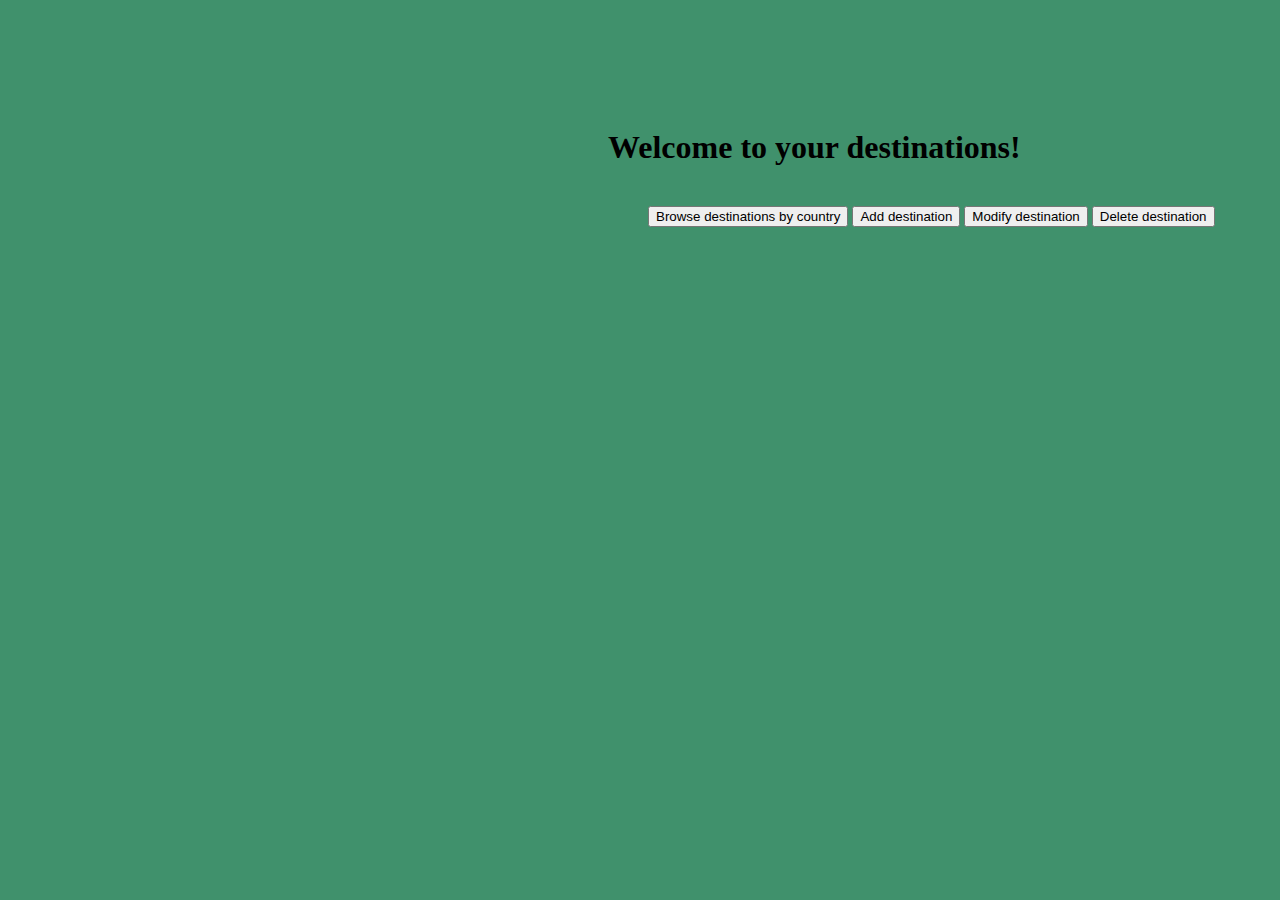
<file: Lab7_web/index.html>
<!DOCTYPE html>
<html lang="en">

<head>
    <meta charset="UTF-8">
    <title>Destinations</title>
    <link rel="stylesheet" type="text/css" href="style.css">
</head>

<body class="index">

<h1>Welcome to your destinations!</h1>

<br>
<button type="button" onclick="location.href='./browse.php'" style="margin-left: 40px">Browse destinations by country</button>
<button type="button" onclick="location.href='./add.php'">Add destination</button>
<button type="button" onclick="location.href='./modify.php'">Modify destination</button>
<button type="button" onclick="location.href='./delete.php'">Delete destination</button>
<br> <br> <br>

</html>
</body>

</html>
</file>
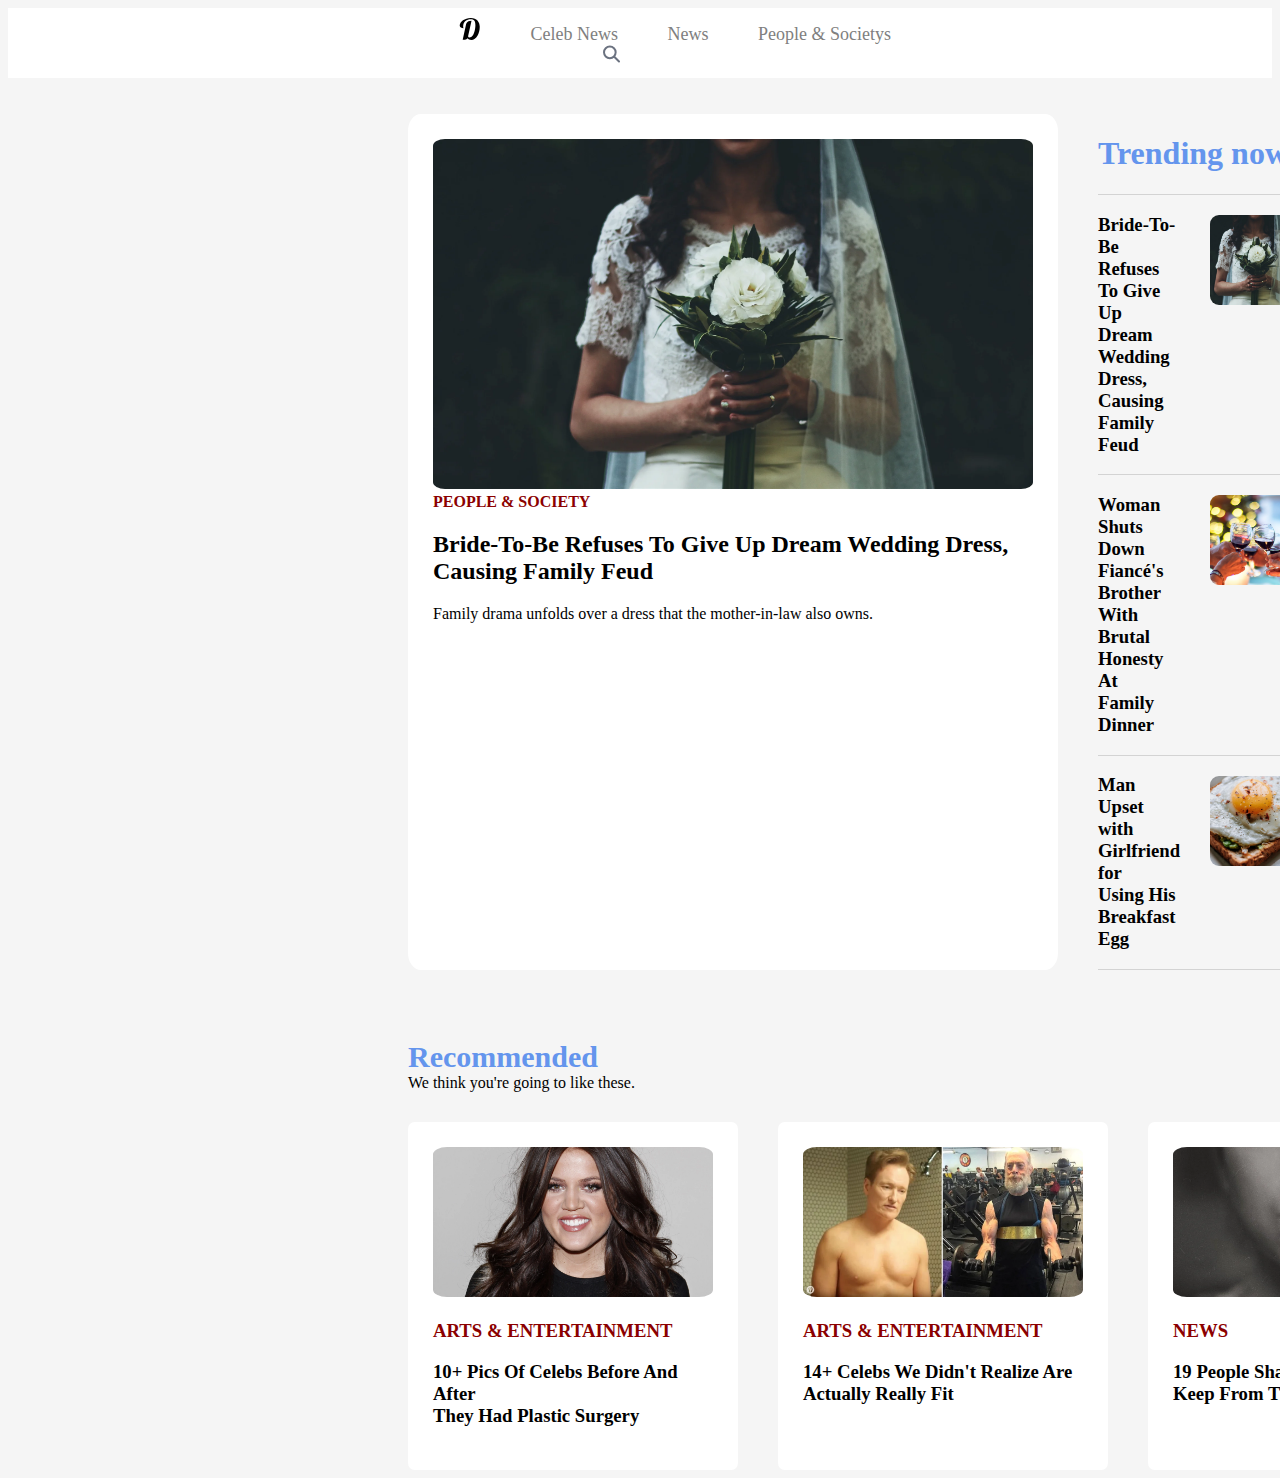
<file: diply_copy/diply.html>
<!DOCTYPE html>
<html lang="en">
<head>
    <meta charset="UTF-8">
    <title>diply</title>
    <link rel="stylesheet" href="style.css">
</head>
<body class="base">

<div class="header centered">
    <div class="lefted">
        <span style="margin-left: 22em;">&nbsp &nbsp &nbsp &nbsp &nbsp</span>
        <svg
                width="22"
                height="22"
                viewBox="0 0 23 24"
                fill="none"
                xmlns="http://www.w3.org/2000/svg"
        >
            <path
                    d="M12.2945 -0.000311029C5.85336 -0.000311029 0.261963 3.99445 0.261963 8.3039C0.261963 10.4425 2.33906 11.2286 4.4973 11.2286C4.14795 10.5725 3.98927 9.83166 4.03922 9.08998C4.03922 4.30916 7.86472 1.44597 12.3448 1.44597C15.7451 1.44597 17.3802 3.08177 17.3802 7.80037C17.3802 13.04 15.3801 19.9392 12.0574 21.0708C11.7466 21.1624 11.4258 21.2164 11.1021 21.2316C10.8559 21.2668 10.6049 21.2382 10.373 21.1486C10.141 21.059 9.936 20.9114 9.77752 20.7199C9.61896 20.5284 9.51224 20.2993 9.46752 20.0548C9.4228 19.8102 9.44168 19.5583 9.52224 19.323L13.1589 2.95799L11.2154 3.1678C10.2814 3.27755 9.40368 3.67195 8.70144 4.29749C7.99923 4.92303 7.50641 5.74944 7.28985 6.66461L3.52728 23.5926H6.03659C6.59255 23.5961 7.14022 23.4579 7.62794 23.191C8.11568 22.9241 8.52736 22.5374 8.82424 22.0673C9.29408 22.6507 9.88472 23.1254 10.5554 23.4589C11.2262 23.7923 11.9612 23.9765 12.7099 23.999C12.7512 23.999 12.7924 23.999 12.8323 23.999C18.6818 23.999 22.1338 16.4025 22.1338 9.4823C22.1338 4.29237 18.765 -0.00170898 12.291 -0.00170898"
                    fill="black"
            />
        </svg>
        <span class="font1">&nbsp Celeb News</span>
        <span class="font1">&nbsp News</span>
        <span class="font1">&nbsp People & Societys</span>
        <span style="margin-left: 30em;">&nbsp &nbsp &nbsp &nbsp &nbsp</span>

        <svg
                width="17"
                height="18"
                viewBox="0 0 17 18"
                fill="none"
                xmlns="http://www.w3.org/2000/svg"
        >
            <path
                    d="M16 16.5L11 11.5M12.6667 7.33333C12.6667 10.555 10.055 13.1667 6.83333 13.1667C3.61167 13.1667 1 10.555 1 7.33333C1 4.11167 3.61167 1.5 6.83333 1.5C10.055 1.5 12.6667 4.11167 12.6667 7.33333Z"
                    stroke="#6B7280"
                    stroke-width="2"
                    stroke-linecap="round"
                    stroke-linejoin="round"
            />
        </svg>
    </div>
</div>
<br><br>
<div class="flex">
    <div class="article_section">
        <img src="pic_2.jpg" width="600" height="350">
        <br>
        <span class="font2">PEOPLE & SOCIETY</span>
        <h2 class="font3">Bride-To-Be Refuses To Give Up Dream Wedding Dress,<br> Causing Family Feud</h2>
        <span class="font3">Family drama unfolds over a dress that the mother-in-law also owns.</span>
    </div>
    <div class="trending">
        <h1 class="font4">Trending now</h1>
        <div class="line"></div>
        <div class="flex">
            <h3 class="font3">Bride-To-Be Refuses To Give Up<br> Dream Wedding Dress, Causing <br>Family Feud</h3>
            <img class="img2" src="pic_3.jpg.png" width="90" height="90">
        </div>
        <div class="line"></div>
        <div class="flex">
            <h3 class="font3">Woman Shuts Down Fiancé's<br> Brother With Brutal Honesty At<br> Family Dinner</h3>
            <img class="img2" src="pic_5.png" width="90" height="90">
        </div>
        <div class="line"></div>
        <div class="flex">
            <h3 class="font3">Man Upset with Girlfriend for &nbsp &nbsp <br>Using His Breakfast Egg</h3>
            <img class="img2" src="pic_4.png" width="90" height="90">
        </div>

        <div class="line"></div>
    </div>

</div>
<article class="spacing">
    <span class="font5"> Recommended</span>
    <br>
    <span class="font3">We think you're going to like these.</span>
</article>

<div class="spacing_bottom"></div>
<div class="flex">
    <div class="article_section">
        <img class="img3" src="pic_art1.webp" width="280" height="150">
        <h3 class="font2">ARTS & ENTERTAINMENT</h3>
        <h3 class="font3">10+ Pics Of Celebs Before And After<br> They Had Plastic Surgery</h3>
    </div>

    <div class="section">
        <img class="img3" src="pic_art2.webp" width="280" height="150">
        <h3 class="font2">ARTS & ENTERTAINMENT</h3>
        <h3 class="font3">14+ Celebs We Didn't Realize Are<br> Actually Really Fit</h3>
    </div>

    <div class="section">
        <img class="img3" src="pic_art3.webp" width="280" height="150">
        <h3 class="font2">NEWS</h3>
        <h3 class="font3">19 People Share Dark Secrets They<br> Keep From Their Partner</h3>

    </div>

</div>

</body>
</html>
</file>
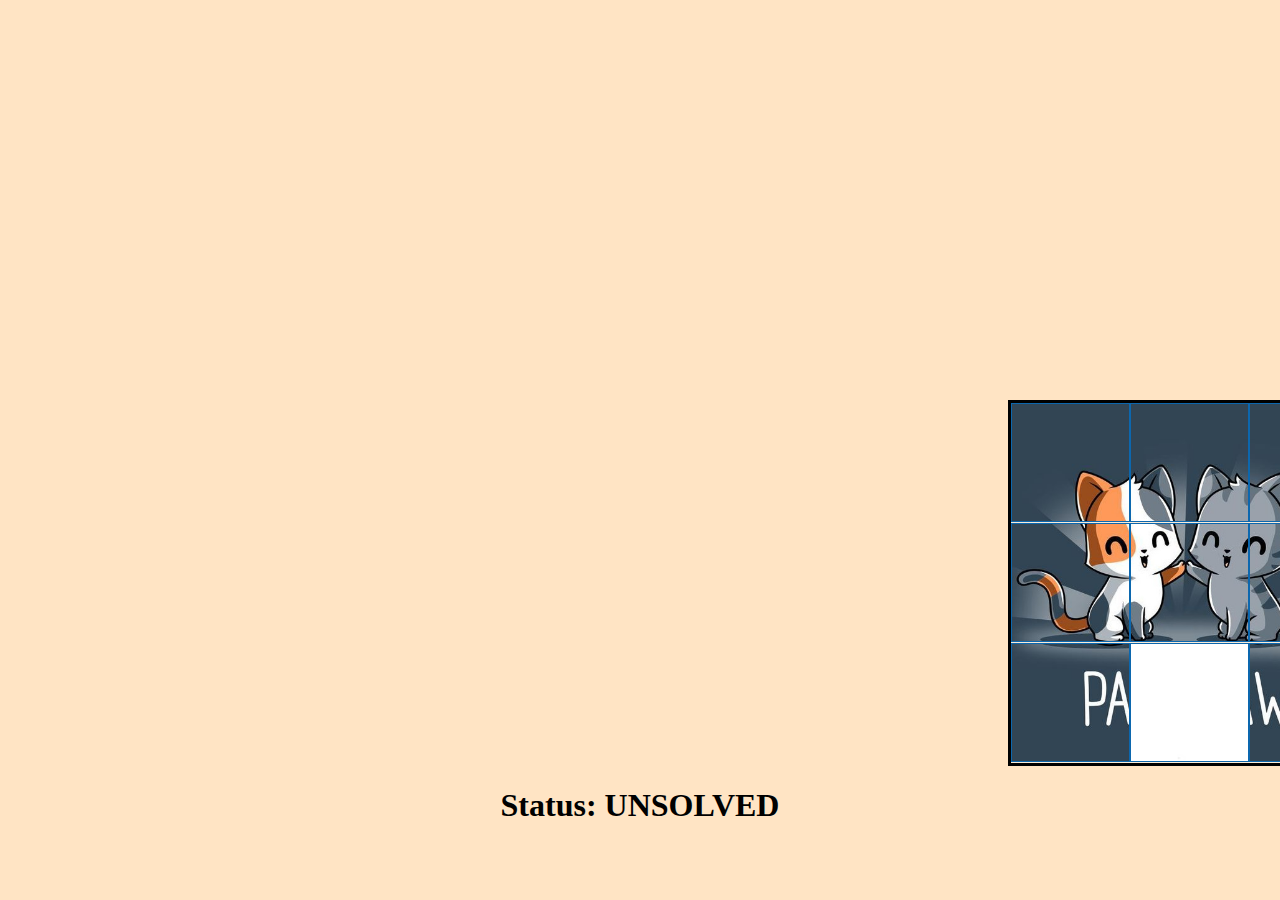
<file: interchange_puzzle/interchange.html>
<!DOCTYPE html>
<html lang="en">
<head>
    <meta charset="UTF-8">
    <meta name="viewport" content="width=device-width, initial-scale=1.0">
    <title>Interchange Puzzle</title>
    <link rel="stylesheet" type="text/css" href="style.css">
    <script src="puzzle.js"></script>
</head>
<body>
    <div id="board"></div>
    <h1>Status: <span id="turns">UNSOLVED</span></h1>
</body>
</html>
</file>
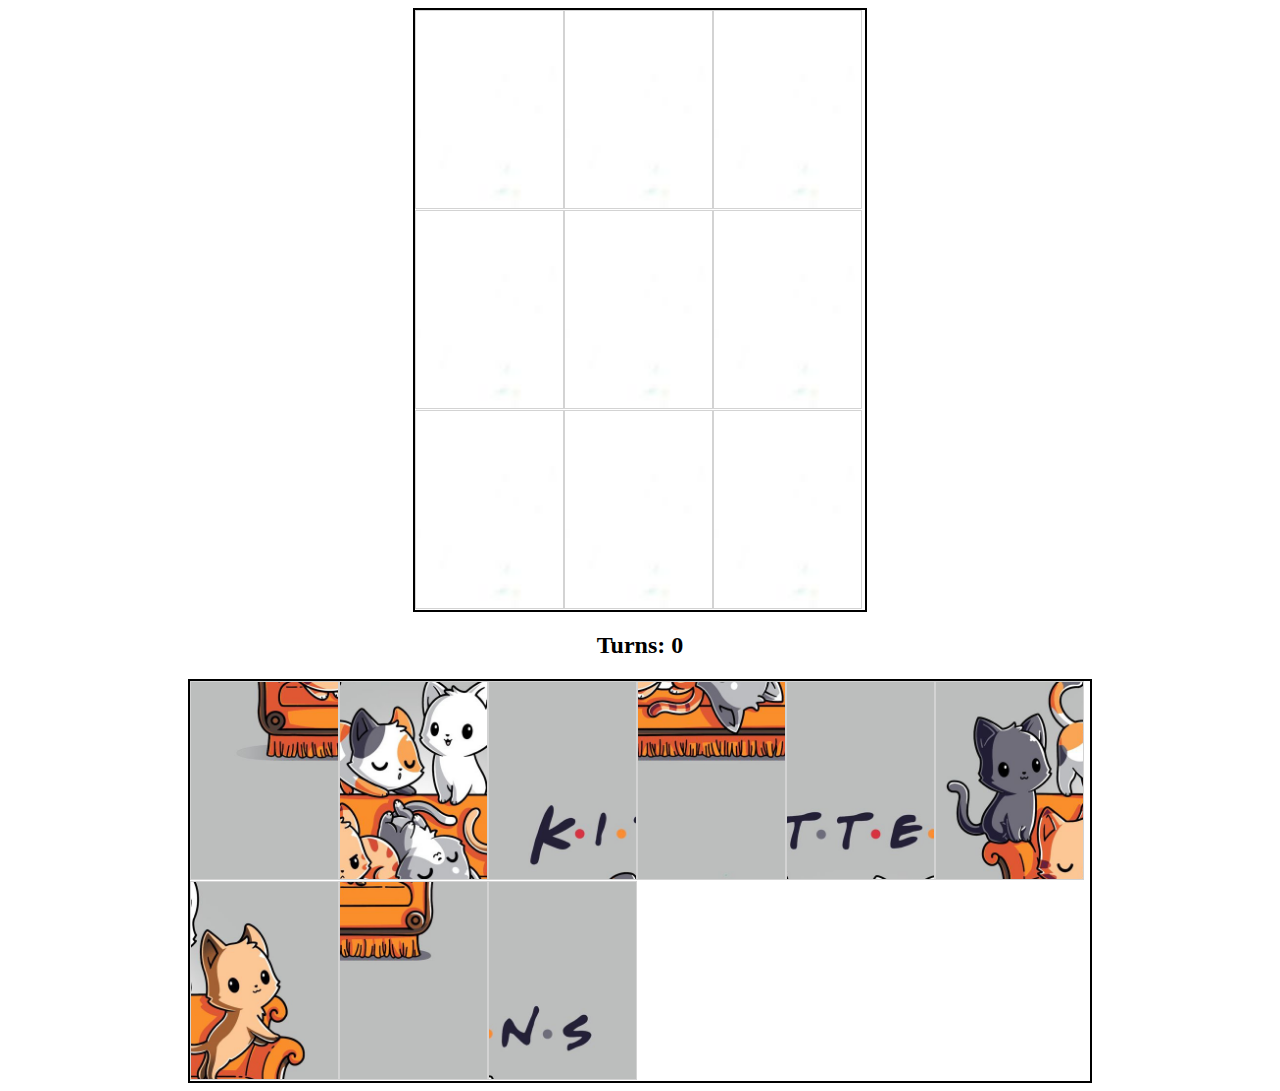
<file: puzzle_try1/puzzle.html>
<!DOCTYPE html>
<html lang="en">
<head>
    <meta charset="UTF-8">
    <meta name="viewport" content="width=device-width, initial-scale=1.0">
    <title>Puzzle</title>
    <link rel="stylesheet" href="style.css">
    <script src = "puzzle.js"></script>
</head>
<body>
    <div id = "board"></div>
    <h2>Turns: <span id="turns">0</span></h2>
    <div id="pieces"></div>
</body>
</html>
</file>
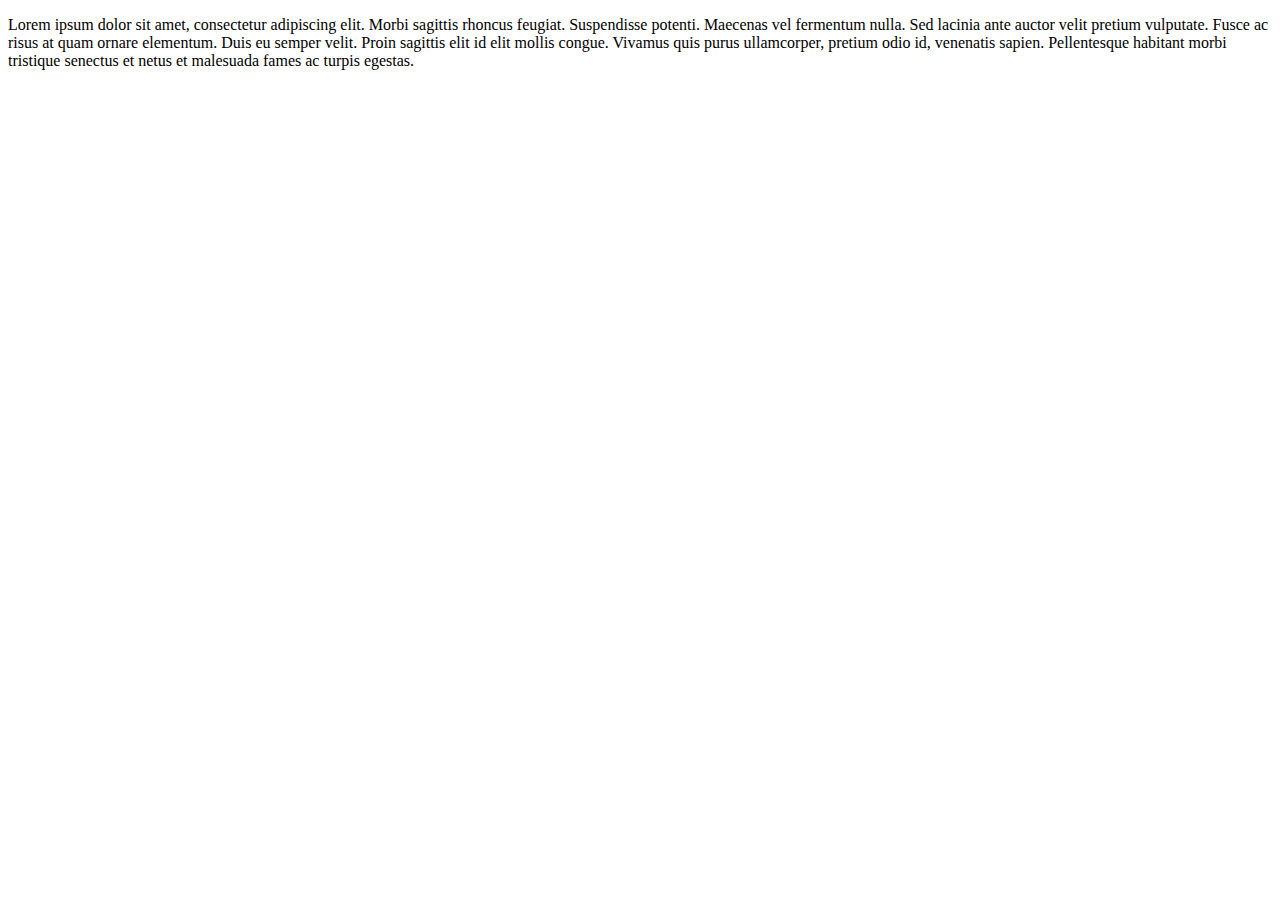
<file: site_jquari/delete.html>
<!DOCTYPE html>
<html>
<head>
  <title>Highlight Selected Word</title>
  <script src="https://code.jquery.com/jquery-3.6.0.min.js"></script>
  <style>
    .highlight {
      background-color: yellow;
      font-weight: bold;
    }
  </style>
</head>
<body>
<p>
  Lorem ipsum dolor sit amet, consectetur adipiscing elit. Morbi sagittis rhoncus feugiat. Suspendisse potenti. Maecenas vel fermentum nulla. Sed lacinia ante auctor velit pretium vulputate. Fusce ac risus at quam ornare elementum. Duis eu semper velit. Proin sagittis elit id elit mollis congue. Vivamus quis purus ullamcorper, pretium odio id, venenatis sapien. Pellentesque habitant morbi tristique senectus et netus et malesuada fames ac turpis egestas.
</p>
<script>
  var prevSelection = null;

  $(document).on('dblclick', function(e) {
    var selectedText = window.getSelection().toString().trim();
    if (selectedText !== '') {
      // Remove previous highlights
      if (prevSelection !== null) {
        prevSelection.removeClass('highlight');
      }
      // Highlight new selection
      var selectedElements = $('*:contains(' + selectedText + ')');
      selectedElements.addClass('highlight');
      // Save new selection
      prevSelection = selectedElements;
    }
  });
</script>
</body>
</html>
</file>
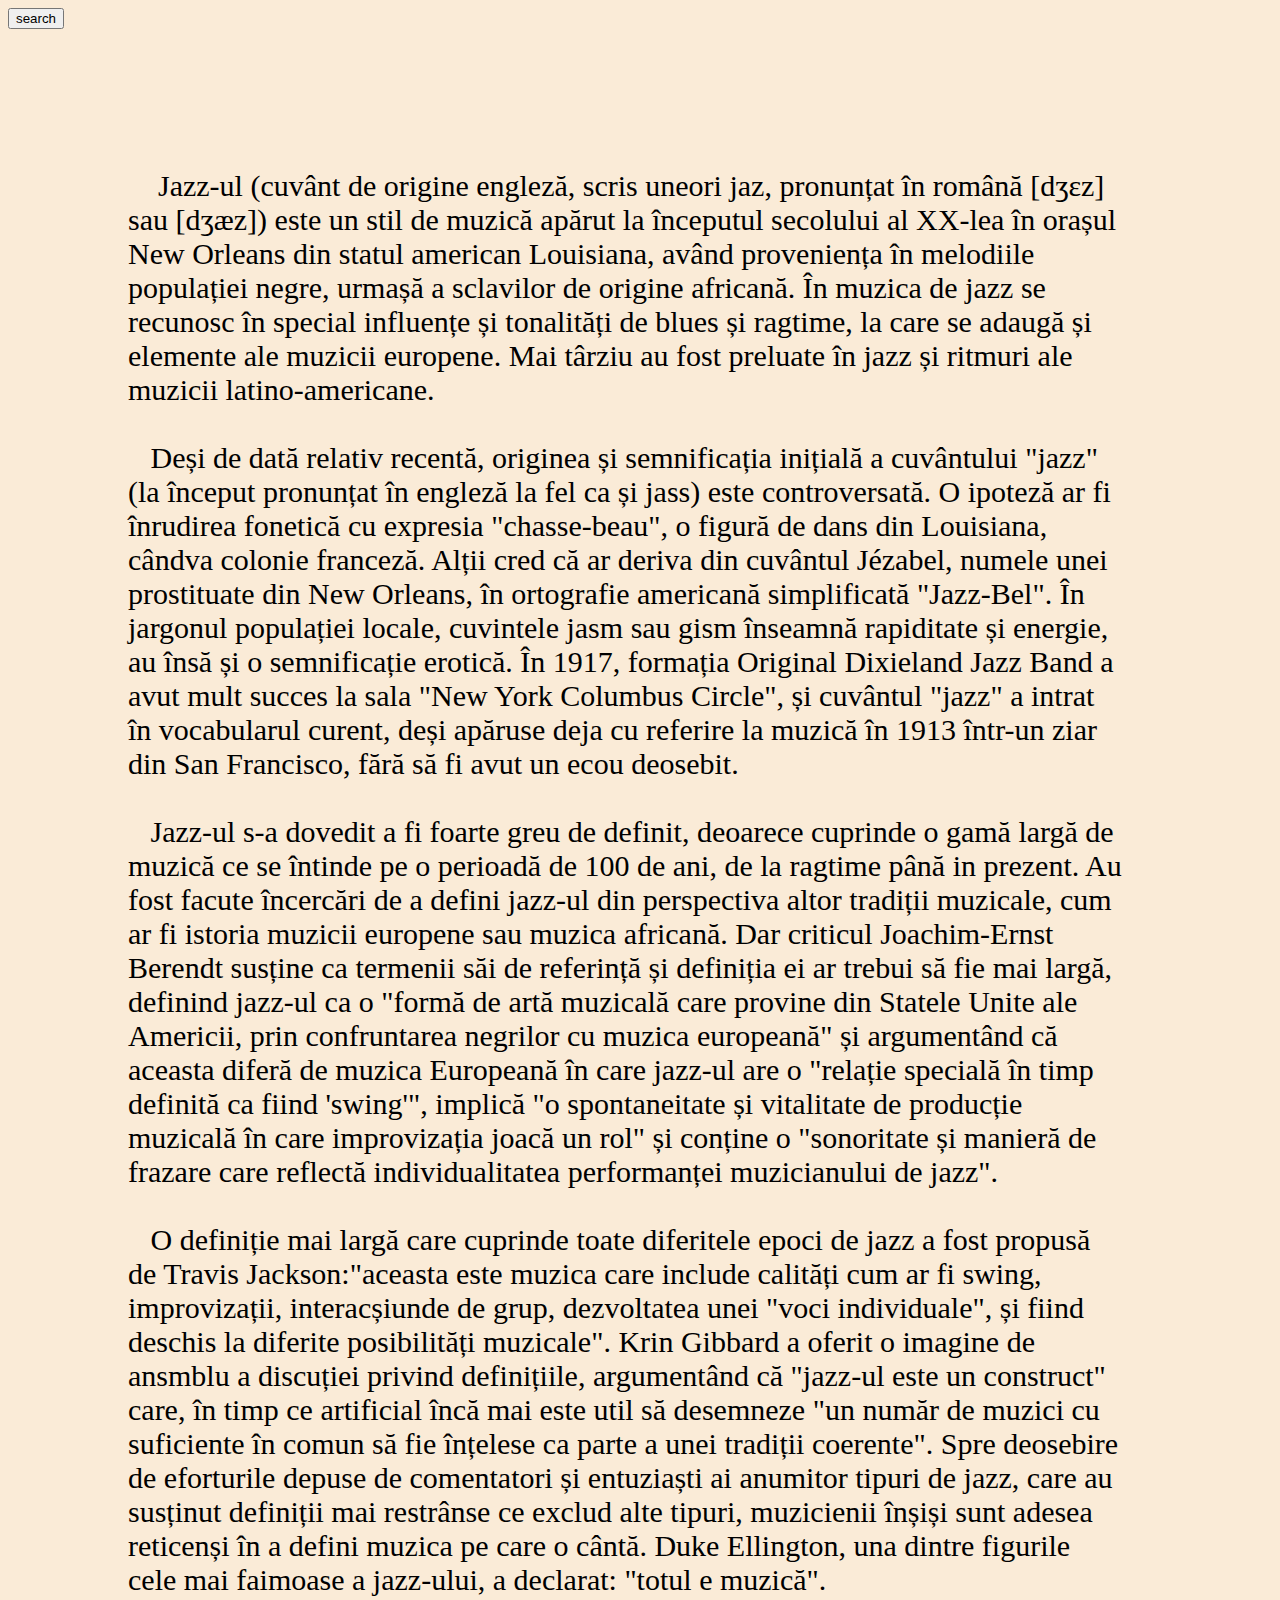
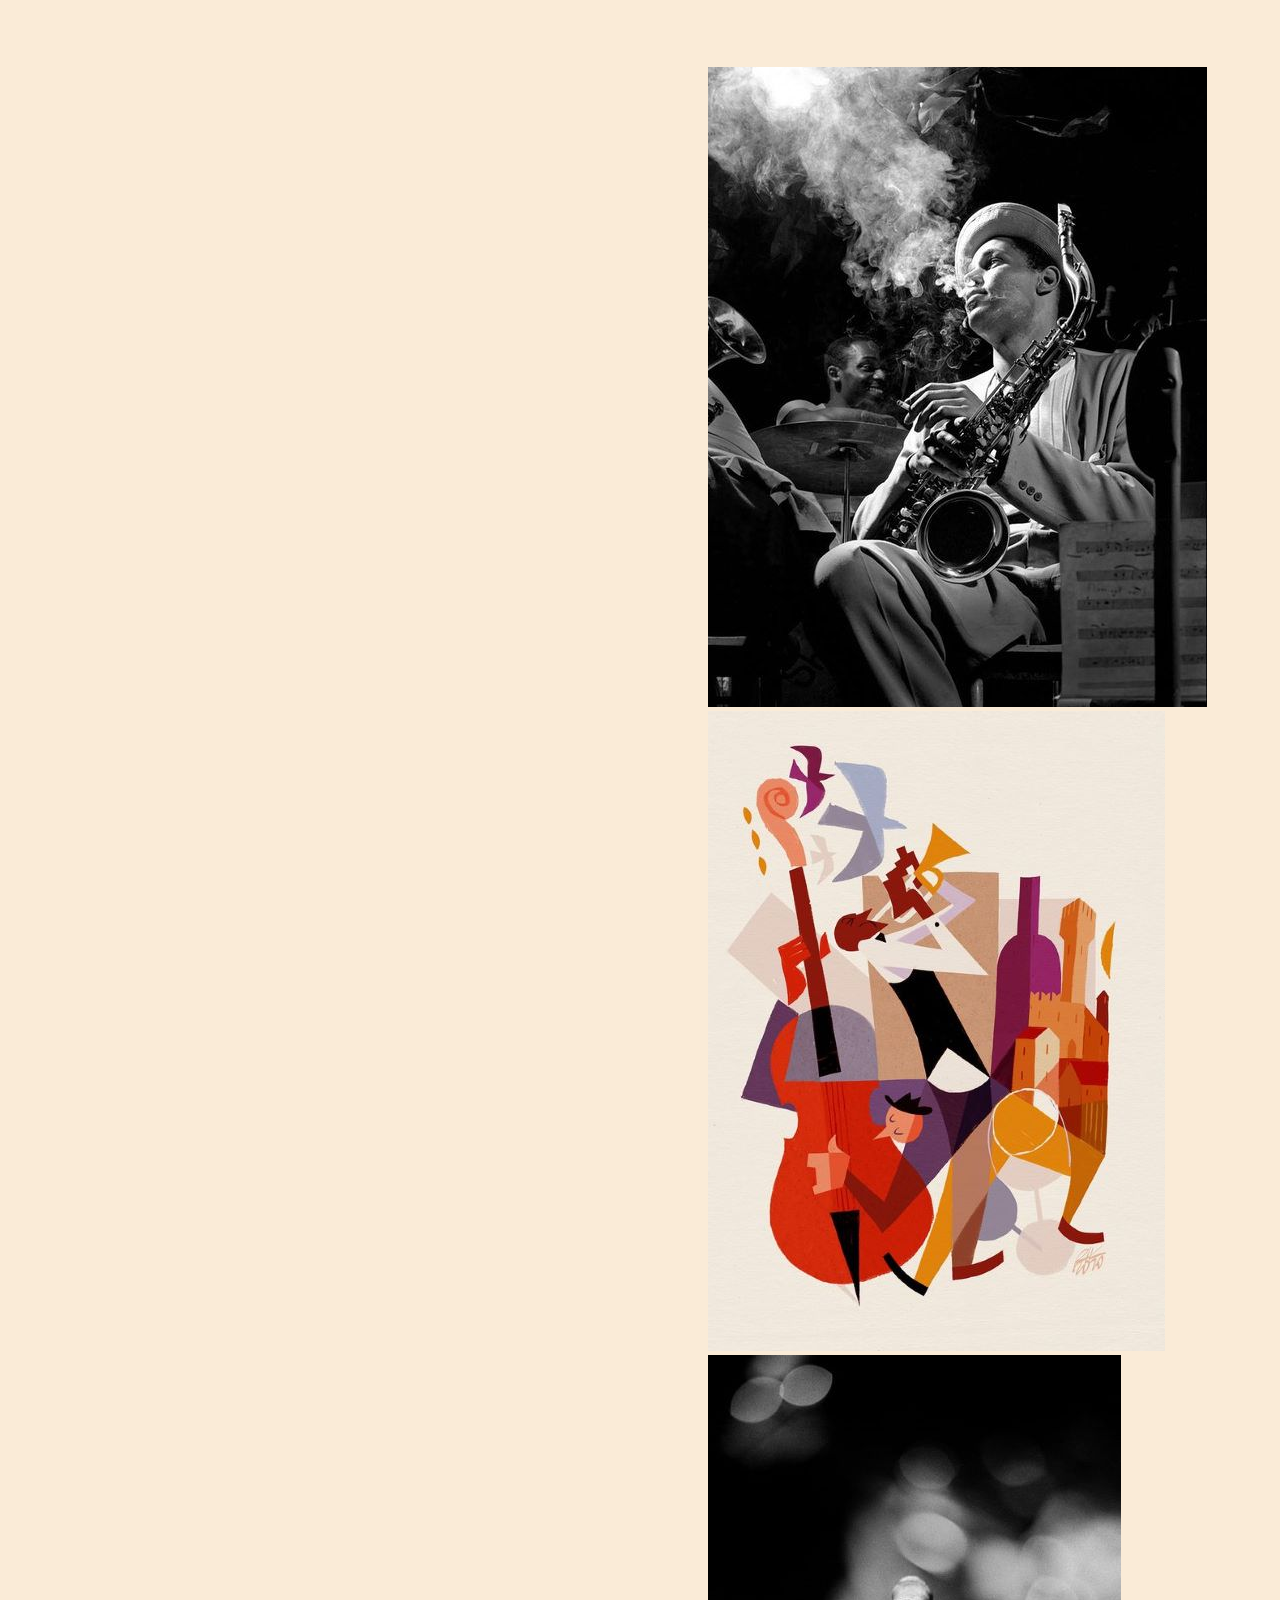
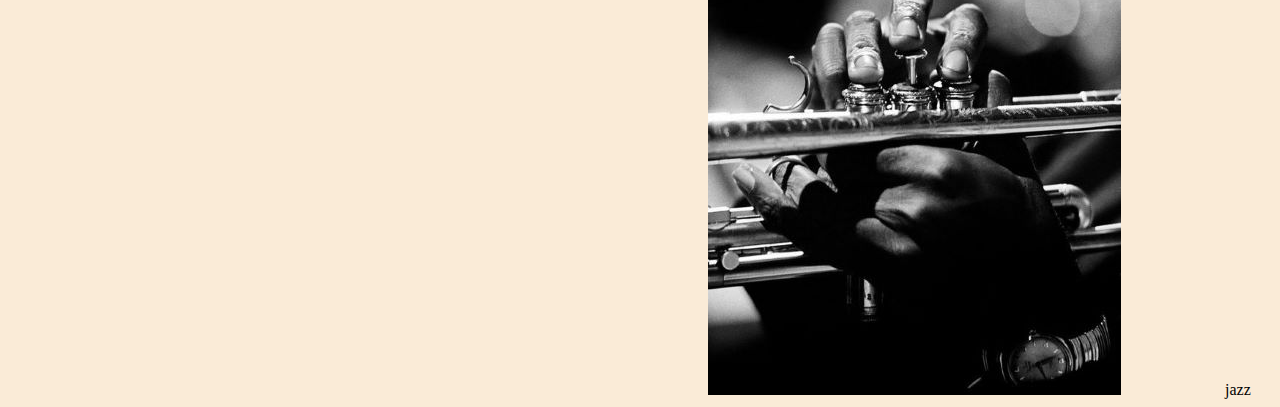
<file: site_jquari/file.html>
<!DOCTYPE html>
<html lang="en">
<head>
    <meta charset="UTF-8">
    <title>Site</title>
    <link rel="stylesheet" href="style.css">
    <script src="https://ajax.googleapis.com/ajax/libs/jquery/3.6.3/jquery.min.js"></script>
    <input type="button" value="search" onClick="replaceText();" id="highlightButton" />
    <script src="highlight.js"></script>
</head>
<body class="base">

<p class="aspect"> &nbsp;&nbsp;&nbsp; Jazz-ul (cuvânt de origine engleză, scris uneori jaz, pronunțat în română [dʒɛz]
    sau [dʒæz]) este un stil de muzică apărut la începutul secolului al XX-lea în orașul New Orleans din statul american
    Louisiana, având proveniența în melodiile populației negre, urmașă a sclavilor de origine africană. În muzica de
    jazz se recunosc în special influențe și tonalități de blues și ragtime, la care se adaugă și elemente ale muzicii
    europene. Mai târziu au fost preluate în jazz și ritmuri ale muzicii latino-americane.
    <br><br>
    &nbsp;&nbsp;&nbsp;Deși de dată relativ recentă, originea și semnificația inițială a cuvântului "jazz" (la început
    pronunțat în engleză la fel ca și jass) este controversată. O ipoteză ar fi înrudirea fonetică cu expresia
    "chasse-beau", o figură de dans din Louisiana, cândva colonie franceză. Alții cred că ar deriva din cuvântul
    Jézabel, numele unei prostituate din New Orleans, în ortografie americană simplificată "Jazz-Bel". În jargonul
    populației locale, cuvintele jasm sau gism înseamnă rapiditate și energie, au însă și o semnificație erotică. În
    1917, formația Original Dixieland Jazz Band a avut mult succes la sala "New York Columbus Circle", și cuvântul
    "jazz" a intrat în vocabularul curent, deși apăruse deja cu referire la muzică în 1913 într-un ziar din San
    Francisco, fără să fi avut un ecou deosebit.
    <br><br>
    &nbsp;&nbsp;&nbsp;Jazz-ul s-a dovedit a fi foarte greu de definit, deoarece cuprinde o gamă largă de muzică ce se
    întinde pe o perioadă de 100 de ani, de la ragtime până in prezent. Au fost facute încercări de a defini jazz-ul din
    perspectiva altor tradiții muzicale, cum ar fi istoria muzicii europene sau muzica africană. Dar criticul
    Joachim-Ernst Berendt susține ca termenii săi de referință și definiția ei ar trebui să fie mai largă, definind
    jazz-ul ca o "formă de artă muzicală care provine din Statele Unite ale Americii, prin confruntarea negrilor cu
    muzica europeană" și argumentând că aceasta diferă de muzica Europeană în care jazz-ul are o "relație specială în
    timp definită ca fiind 'swing'", implică "o spontaneitate și vitalitate de producție muzicală în care improvizația
    joacă un rol" și conține o "sonoritate și manieră de frazare care reflectă individualitatea performanței
    muzicianului de jazz".
    <br><br>
    &nbsp;&nbsp;&nbsp;O definiție mai largă care cuprinde toate diferitele epoci de jazz a fost propusă de Travis
    Jackson:"aceasta este muzica care include calități cum ar fi swing, improvizații, interacșiunde de grup, dezvoltatea
    unei "voci individuale", și fiind deschis la diferite posibilități muzicale". Krin Gibbard a oferit o imagine de
    ansmblu a discuției privind definițiile, argumentând că "jazz-ul este un construct" care, în timp ce artificial încă
    mai este util să desemneze "un număr de muzici cu suficiente în comun să fie înțelese ca parte a unei tradiții
    coerente". Spre deosebire de eforturile depuse de comentatori și entuziaști ai anumitor tipuri de jazz, care au
    susținut definiții mai restrânse ce exclud alte tipuri, muzicienii înșiși sunt adesea reticenși în a defini muzica
    pe care o cântă. Duke Ellington, una dintre figurile cele mai faimoase a jazz-ului, a declarat: "totul e muzică".
</p>

<div class="aspect2">
    <img  class="imgaspect" src="1.jpg" alt=" ">
    <img  class="imgaspect" src="2.jpg" alt=" ">
    <img  class="imgaspect" src="3.jpg" alt=" ">
jazz</div>
</body>
</html>
</file>
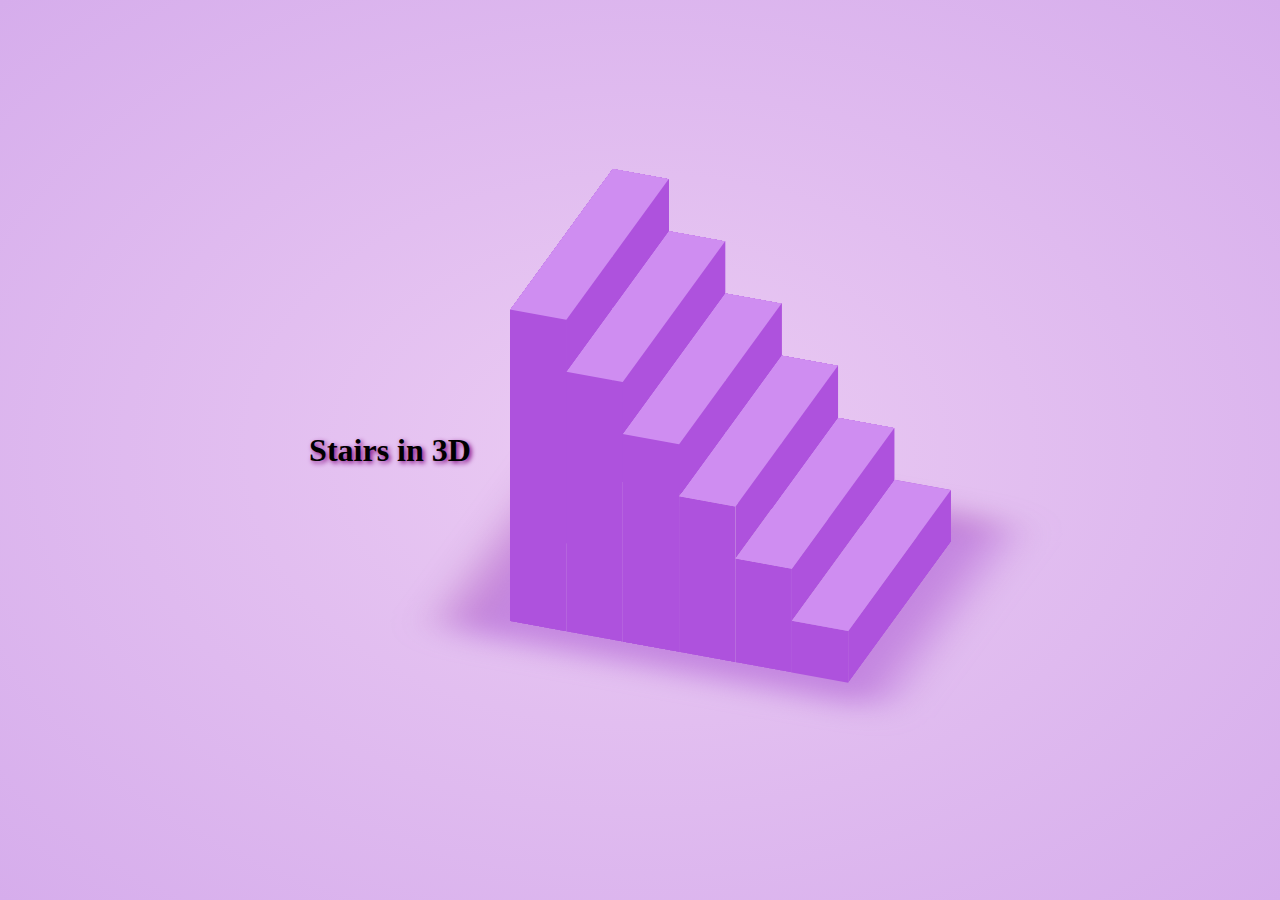
<file: table_css/stairs.html>
<!DOCTYPE html>
<html lang="en">
<head>
  <meta charset="UTF-8">
  <title>3d Animated Stairs</title>
  <link rel = "stylesheet" href="style.css">
</head>

<body>
<h1>
  Stairs in 3D
</h1>

<div class="stairs">
  <div class = "base"></div>
  <div class = "step" style = "--j:1";>
    <i></i>
    <i></i>
  </div>
  <div class = "step" style = "--j:2";>
    <i></i>
    <i></i>
  </div>
  <div class = "step" style = "--j:3";>
    <i></i>
    <i></i>
  </div>
  <div class = "step" style = "--j:4";>
    <i></i>
    <i></i>
  </div>
  <div class = "step" style = "--j:5";>
    <i></i>
    <i></i>
  </div>
  <div class = "step" style = "--j:6";>
    <i></i>
    <i></i>
  </div>
</div>
</body>
</html>
</file>
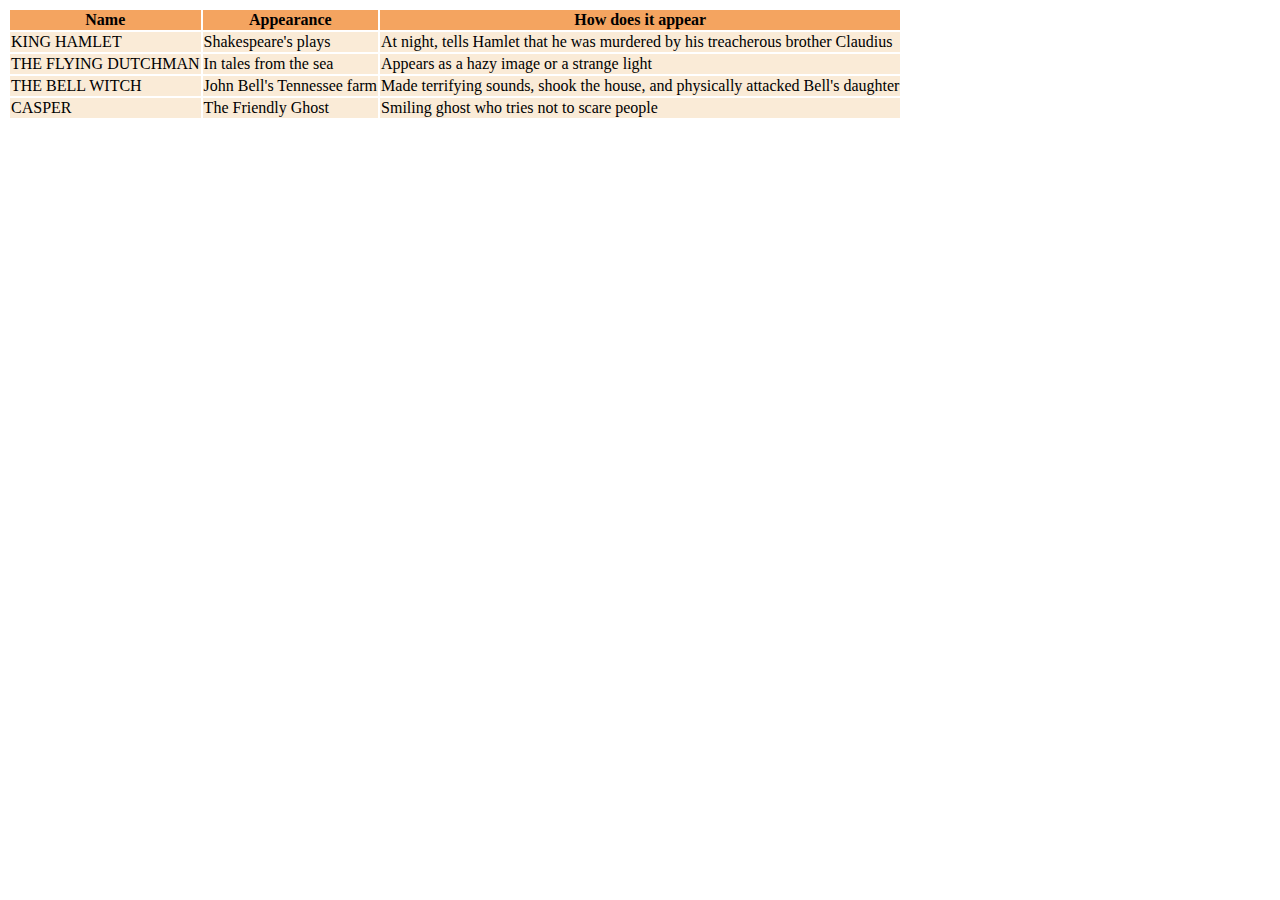
<file: table_css/table.html>
<!DOCTYPE html>
<html>
<link rel="stylesheet" type="text/css" href="style2.css">
<body>
<table >
    <thead>
    <tr class="tableHeader">
        <th class="tableCell">Name</th>
        <th class="tableCell">Appearance</th>
        <th class="tableCell">How does it appear</th>
    </tr>
    </thead>
    <tbody class="collapsable">
    <tr >
        <td class="tableCell">
            KING HAMLET
        </td>
        <td class="tableCell">
            Shakespeare's plays
        </td>
        <td class="tableCell">
            At night, tells Hamlet that he was murdered by his treacherous brother Claudius
        </td>
    </tr>
    <tr >
        <td class="tableCell">
            THE FLYING DUTCHMAN
        </td>
        <td class="tableCell">
            In tales from the sea
        </td>
        <td class="tableCell">
            Appears as a hazy image or a strange light
        </td>
    </tr>
    <tr>
        <td class="tableCell">
            THE BELL WITCH
        </td>
        <td class="tableCell">
            John Bell's Tennessee farm
        </td>
        <td class="tableCell">
            Made terrifying sounds, shook the house, and physically attacked Bell's daughter
        </td>
    </tr>
    <tr>
        <td class="tableCell">
            CASPER
        </td>
        <td class="tableCell">
            The Friendly Ghost
        </td>
        <td class="tableCell">
            Smiling ghost who tries not to scare people
        </td>
    </tr>
    </tbody>

</table>
</body>
</html>
</file>
<file: Lab7_web/style.css>
body{
    background-color: #40916c;
}

.update_form{
    display: none;
    float: left;
    padding-left: 50px;
    padding-top: 60px;
}

.previous-filter{
    margin-left: 100px;
}

#select-type{

    margin-left: 625px;
    padding-right:20px;

}

#previous-filter{
    padding-top: 25px;
    padding-left: 625px;
}

#select-format{
    margin-right: 625px;
    padding-left: 30px;
}

.index{
    padding-top: 100px;
    padding-left: 600px;
}

.display_modify{
    padding-left: 50px;
    padding-top: 80px;
}

.display_delete{
    padding-left: 50px;
}

.display_add{
    padding-left: 50px;
    padding-top: 80px;
}

td{
    border: 1px solid;
}

th{
    padding: 30px;
}

.home{
    margin-left: 50px;
}

.add_form{
    float: left;
    padding-left: 50px;
    padding-top: 44px;
}
</file>
<file: diply_copy/style.css>
img {
    border-radius: 2%;
}

.header {
    padding: 10px;
    #text-align: center;
    background: white;
    color: black;
    font-size: 18px;
}

.base {
    background: whitesmoke;
}

.font1 {
    text-align: center;
    margin-left: 2em;
    font-family: "Calibri", Times, serif;
    color: gray;
}

.font2 {
    font-family: "Calibri", Times, serif;
    font-weight: bold;
    color: darkred;
}

.font3 {
    font-family: "Calibri", Times, serif;
    color: black;
}

.font5 {
    font-family: "Calibri", Times, serif;
    color: cornflowerblue;
    font-weight: bold;
    font-size: 30px;
}

.font4 {
    font-family: "Calibri", Times, serif;
    color: cornflowerblue;
}

.centered {
    text-align: center;
}

.lefted {
    text-align: left;
}

.righted {
    text-align: right;
}

.article_section {
    border-radius: 2%;
    padding: 25px;
    background: white;
    color: black;
    margin-left: 400px;
    #margin-right: 850px;
}

.section {
    border-radius: 2%;
    padding: 25px;
    background: white;
    color: black;
    margin-left: 40px;
}

.img2 {
    margin-top: 20px;
    margin-bottom: 20px;
    margin-left: 30px;
    border-radius: 10%;
}

.img3 {
    border-radius: 5%;
}

.flex {
    display: flex;
}

.trending {
    margin-left: 40px;
}

.line {
    border-top: 1px solid;
    color: lightgray;
    width: 100%;
}

.spacing {
    margin-top: 70px;
    margin-left: 400px;
}

.spacing_bottom {
    margin-bottom: 30px;
}
</file>
<file: interchange_puzzle/style.css>
body {
    text-align: center;
    background-color: bisque;
}

#board {
    width: 360px;
    height: 360px;
    background-color: antiquewhite;
    border: 3px solid black;

    margin-top: 400px;
    margin-left: 1000px;
    display: flex;
    flex-wrap: wrap;
}

#board img {
    width: 117px;
    height: 117px;
    border: 1px solid #0c67ae;
}
</file>
<file: puzzle_try1/style.css>
body{
    text-align: center;
}

#board{
    width: 450px;
    height: 600px;
    border: 2px solid black;

    margin: 0 auto;
    display: flex;
    flex-wrap: wrap;
}

#board img{
    width: 147px;
    height: 197px;
    border: 0.5px solid lightgray;
}

#pieces {
    width: 900px;
    height: 400px;
    border: 2px solid black;

    margin: 0 auto;
    display: flex;
    flex-wrap: wrap;
}

#pieces img{
    width: 147px;
    height: 197px;
    border: 0.5px solid lightgray;
}
</file>
<file: site_jquari/style.css>
.aspect {
    margin-left: 120px;
    margin-top: 140px;
    margin-right: 150px;
    font-size: 30px;
}

.base {
    background-color: antiquewhite;
}

.imgaspect {
    margin-right: 100px;
}

.aspect2{
    margin-left: 700px;
    margin-top: 70px;
}

.highlight {
    background-color: peru;
}

.highlight2{
    background-color: white;
}
</file>
<file: table_css/style.css>
* {
    margin: 0;
    padding: 0;
    box-sizing: border-box;
}

h1 {
    text-shadow: 2px 2px 5px purple;
}

body {
    display: flex;
    justify-content: center;
    align-items: center;
    min-height: 100vh;
    background: radial-gradient(#ebcbf3, #d6adec);
    overflow: hidden;
}

.stairs {
    position: relative;
    width: 500px;
    height: 300px;
    transform-style: preserve-3d;
    transform: rotateX(-30deg) rotateY(160deg);
    animation: animate 10s linear infinite;
}

@keyframes animate {
    0% {
        transform: rotateX(-30deg) rotateY(0deg);
    }
    100% {
        transform: rotateX(-30deg) rotateY(360deg);
    }
}

.stairs .base {
    position: absolute;
    top: 150px;
    left: 60px;
    width: 360px;
    height: 300px;
    background: #a54bcf;
    transform: rotateX(90deg) rotateZ(0deg) scale(1.25);
    filter: blur(20px);
    opacity: 0.5;
    box-shadow: 10px 10px purple;
}

.stairs .step {
    position: absolute;
    left: calc(60px * var(--j));
    bottom: 0;
    width: 60px;
    height: calc(60px * var(--j));
    transform-style: preserve-3d;
}

.stairs .step::before {
    content: '';
    position: absolute;
    top: 0;
    left: 0;
    width: 60px;
    height: 300px;
    background: #cf8df1;
    transform: rotateX(90deg) translateZ(150px);
}

.stairs .step:hover::before {
    filter: brightness(1.1);
    cursore: pointer;
}

.stairs .step::after {
    content: '';
    position: absolute;
    top: 0;
    left: 0;
    width: 300px;
    height: 60px;
    background: #ae52dd;
    transform: rotateY(90deg) translateZ(-150px);
}

.stairs .step i {
    position: absolute;
    display: block;
    width: 60px;
    height: 100%;
    background: #ae52dd;
    transform-style: preserve-3d;
}

.stairs .step i:nth-child(1) {
    transform: translateZ(150px);
}

.stairs .step i:nth-child(2) {
    transform: translateZ(-150px);
}

.stairs .step:last-child i:nth-child(2)::before {
    content: '';
    position: absolute;
    top: 0;
    left: 0;
    width: 300px;
    height: 100%;
    background: #ae52dd;
    transform: rotateY(90deg) translate3d(-150px, 0, -90px);
}
</file>
<file: table_css/style2.css>
.tableHeader{
    background-color: sandybrown;

}


.collapsable td {
    background-color: antiquewhite;
    visibility: visible;
    opacity: 1;

}
.collapsable:hover td {
    visibility: hidden;
    opacity: 0;
    transition: visibility 8s, opacity 0.5s linear;
}
</file>
